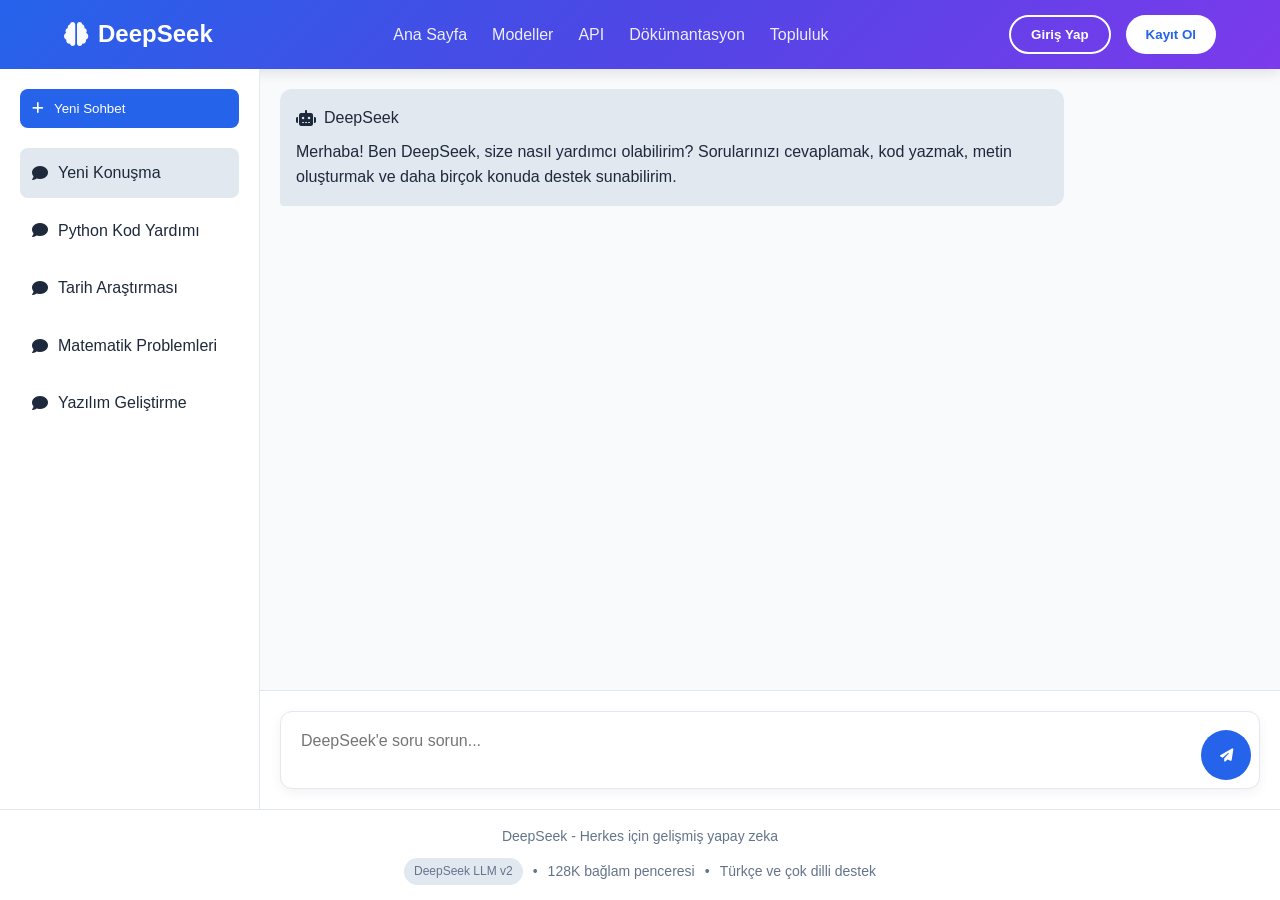
<file: deespeek.html>
<!DOCTYPE html>
<html lang="tr">
<head>
    <meta charset="UTF-8">
    <meta name="viewport" content="width=device-width, initial-scale=1.0">
    <title>DeepSeek Benzeri Yapay Zeka</title>
    <link rel="stylesheet" href="https://cdnjs.cloudflare.com/ajax/libs/font-awesome/6.4.0/css/all.min.css">
    <style>
        * {
            box-sizing: border-box;
            margin: 0;
            padding: 0;
            font-family: 'Segoe UI', Tahoma, Geneva, Verdana, sans-serif;
        }
        
        :root {
            --primary: #2563eb;
            --primary-dark: #1e40af;
            --secondary: #4f46e5;
            --accent: #7c3aed;
            --light: #f8fafc;
            --dark: #1e293b;
            --gray: #64748b;
            --light-gray: #e2e8f0;
            --success: #10b981;
            --warning: #f59e0b;
            --error: #ef4444;
            --gradient: linear-gradient(135deg, #2563eb, #4f46e5, #7c3aed);
        }
        
        body {
            background: var(--light);
            color: var(--dark);
            line-height: 1.6;
            min-height: 100vh;
            display: flex;
            flex-direction: column;
        }
        
        .header {
            background: var(--gradient);
            color: white;
            padding: 15px 5%;
            display: flex;
            justify-content: space-between;
            align-items: center;
            box-shadow: 0 4px 12px rgba(0, 0, 0, 0.1);
        }
        
        .logo {
            display: flex;
            align-items: center;
            gap: 10px;
            font-size: 24px;
            font-weight: 700;
        }
        
        .logo i {
            color: var(--light);
        }
        
        .nav-links {
            display: flex;
            gap: 25px;
        }
        
        .nav-links a {
            color: rgba(255, 255, 255, 0.9);
            text-decoration: none;
            font-weight: 500;
            transition: color 0.3s;
        }
        
        .nav-links a:hover {
            color: white;
        }
        
        .auth-buttons {
            display: flex;
            gap: 15px;
        }
        
        .btn {
            padding: 10px 20px;
            border-radius: 50px;
            font-weight: 600;
            cursor: pointer;
            transition: all 0.3s;
            border: none;
        }
        
        .btn-outline {
            background: transparent;
            border: 2px solid white;
            color: white;
        }
        
        .btn-primary {
            background: white;
            color: var(--primary);
        }
        
        .btn:hover {
            transform: translateY(-2px);
            box-shadow: 0 6px 12px rgba(0, 0, 0, 0.15);
        }
        
        .container {
            display: flex;
            flex: 1;
        }
        
        .sidebar {
            width: 260px;
            background: white;
            border-right: 1px solid var(--light-gray);
            padding: 20px;
            display: flex;
            flex-direction: column;
        }
        
        .new-chat-btn {
            background: var(--primary);
            color: white;
            border: none;
            padding: 12px;
            border-radius: 8px;
            margin-bottom: 20px;
            display: flex;
            align-items: center;
            gap: 10px;
            cursor: pointer;
            transition: background 0.3s;
        }
        
        .new-chat-btn:hover {
            background: var(--primary-dark);
        }
        
        .chat-history {
            flex: 1;
            overflow-y: auto;
        }
        
        .chat-history-item {
            padding: 12px;
            border-radius: 8px;
            margin-bottom: 8px;
            cursor: pointer;
            display: flex;
            align-items: center;
            gap: 10px;
            transition: background 0.3s;
        }
        
        .chat-history-item:hover {
            background: var(--light-gray);
        }
        
        .chat-history-item.active {
            background: var(--light-gray);
            font-weight: 500;
        }
        
        .main-content {
            flex: 1;
            display: flex;
            flex-direction: column;
        }
        
        .chat-container {
            flex: 1;
            overflow-y: auto;
            padding: 20px;
            display: flex;
            flex-direction: column;
            gap: 20px;
        }
        
        .message {
            max-width: 80%;
            padding: 16px;
            border-radius: 12px;
            line-height: 1.6;
        }
        
        .user-message {
            background: var(--primary);
            color: white;
            align-self: flex-end;
            border-bottom-right-radius: 4px;
        }
        
        .ai-message {
            background: var(--light-gray);
            color: var(--dark);
            align-self: flex-start;
            border-bottom-left-radius: 4px;
        }
        
        .message-header {
            display: flex;
            align-items: center;
            gap: 8px;
            margin-bottom: 8px;
            font-weight: 500;
        }
        
        .input-area {
            padding: 20px;
            border-top: 1px solid var(--light-gray);
            background: white;
        }
        
        .input-container {
            display: flex;
            gap: 12px;
            background: white;
            border: 1px solid var(--light-gray);
            border-radius: 12px;
            padding: 8px;
            box-shadow: 0 4px 12px rgba(0, 0, 0, 0.05);
        }
        
        #userInput {
            flex: 1;
            border: none;
            padding: 12px;
            font-size: 16px;
            resize: none;
            height: 60px;
            outline: none;
        }
        
        #sendBtn {
            background: var(--primary);
            color: white;
            border: none;
            width: 50px;
            height: 50px;
            border-radius: 50%;
            display: flex;
            align-items: center;
            justify-content: center;
            cursor: pointer;
            align-self: flex-end;
            transition: background 0.3s;
        }
        
        #sendBtn:hover {
            background: var(--primary-dark);
        }
        
        .footer {
            background: white;
            padding: 15px 5%;
            text-align: center;
            border-top: 1px solid var(--light-gray);
            color: var(--gray);
            font-size: 14px;
        }
        
        .model-info {
            display: flex;
            align-items: center;
            gap: 10px;
            justify-content: center;
            margin-top: 10px;
        }
        
        .model-badge {
            background: var(--light-gray);
            padding: 4px 10px;
            border-radius: 50px;
            font-size: 12px;
            font-weight: 500;
        }
        
        @media (max-width: 768px) {
            .sidebar {
                display: none;
            }
            
            .nav-links {
                display: none;
            }
            
            .message {
                max-width: 90%;
            }
        }
        
        .typing-indicator {
            display: flex;
            align-items: center;
            gap: 5px;
            padding: 10px;
            color: var(--gray);
        }
        
        .typing-dot {
            width: 8px;
            height: 8px;
            background: var(--gray);
            border-radius: 50%;
            animation: typingAnimation 1.4s infinite ease-in-out;
        }
        
        .typing-dot:nth-child(1) {
            animation-delay: 0s;
        }
        
        .typing-dot:nth-child(2) {
            animation-delay: 0.2s;
        }
        
        .typing-dot:nth-child(3) {
            animation-delay: 0.4s;
        }
        
        @keyframes typingAnimation {
            0%, 60%, 100% {
                transform: translateY(0);
            }
            30% {
                transform: translateY(-5px);
            }
        }
    </style>
</head>
<body>
    <header class="header">
        <div class="logo">
            <i class="fas fa-brain"></i>
            <span>DeepSeek</span>
        </div>
        
        <nav class="nav-links">
            <a href="#">Ana Sayfa</a>
            <a href="#">Modeller</a>
            <a href="#">API</a>
            <a href="#">Dökümantasyon</a>
            <a href="#">Topluluk</a>
        </nav>
        
        <div class="auth-buttons">
            <button class="btn btn-outline">Giriş Yap</button>
            <button class="btn btn-primary">Kayıt Ol</button>
        </div>
    </header>

    <div class="container">
        <aside class="sidebar">
            <button class="new-chat-btn">
                <i class="fas fa-plus"></i>
                Yeni Sohbet
            </button>
            
            <div class="chat-history">
                <div class="chat-history-item active">
                    <i class="fas fa-comment"></i>
                    <span>Yeni Konuşma</span>
                </div>
                <div class="chat-history-item">
                    <i class="fas fa-comment"></i>
                    <span>Python Kod Yardımı</span>
                </div>
                <div class="chat-history-item">
                    <i class="fas fa-comment"></i>
                    <span>Tarih Araştırması</span>
                </div>
                <div class="chat-history-item">
                    <i class="fas fa-comment"></i>
                    <span>Matematik Problemleri</span>
                </div>
                <div class="chat-history-item">
                    <i class="fas fa-comment"></i>
                    <span>Yazılım Geliştirme</span>
                </div>
            </div>
        </aside>
        
        <main class="main-content">
            <div class="chat-container" id="chatContainer">
                <div class="message ai-message">
                    <div class="message-header">
                        <i class="fas fa-robot"></i>
                        <span>DeepSeek</span>
                    </div>
                    <p>Merhaba! Ben DeepSeek, size nasıl yardımcı olabilirim? Sorularınızı cevaplamak, kod yazmak, metin oluşturmak ve daha birçok konuda destek sunabilirim.</p>
                </div>
            </div>
            
            <div class="input-area">
                <div class="input-container">
                    <textarea id="userInput" placeholder="DeepSeek'e soru sorun..."></textarea>
                    <button id="sendBtn">
                        <i class="fas fa-paper-plane"></i>
                    </button>
                </div>
            </div>
        </main>
    </div>

    <footer class="footer">
        <p>DeepSeek - Herkes için gelişmiş yapay zeka</p>
        <div class="model-info">
            <span class="model-badge">DeepSeek LLM v2</span>
            <span>•</span>
            <span>128K bağlam penceresi</span>
            <span>•</span>
            <span>Türkçe ve çok dilli destek</span>
        </div>
    </footer>

    <script>
        document.addEventListener('DOMContentLoaded', function() {
            const chatContainer = document.getElementById('chatContainer');
            const userInput = document.getElementById('userInput');
            const sendBtn = document.getElementById('sendBtn');
            
            // Yapay zeka yanıtları veritabanı
            const aiKnowledge = {
                'merhaba': 'Merhaba! Size nasıl yardımcı olabilirim?',
                'nasılsın': 'Ben bir yapay zeka modeliyim, ama sorduğunuz için teşekkürler! Size nasıl yardımcı olabilirim?',
                'teşekkür': 'Rica ederim! Başka nasıl yardımcı olabilirim?',
                'ne yapabilirsin': 'Metin oluşturabilir, sorularınızı cevaplayabilir, kod yazabilir, çeviri yapabilir, özet çıkarabilir ve çok daha fazlasını yapabilirim. Bana ne yapmamı istediğinizi söyleyin!',
                'deepseek': 'DeepSeek, gelişmiş doğal dil işleme yeteneklerine sahip bir yapay zeka modelidir. Çeşitli konularda soruları yanıtlayabilir, metin üretebilir ve birçok dilde iletişim kurabilir.',
                'ücretsiz mi': 'Evet, DeepSeek'in temel özellikleri tamamen ücretsizdir!',
                'kod yaz': 'Hangi programlama diliyle ve ne tür bir kod yazmamı istiyorsunuz?',
                'yardım': 'Size nasıl yardımcı olabilirim? Sorularınızı cevaplayabilir, konular hakkında bilgi verebilir, metin oluşturabilir veya kod yazabilirim.'
            };
            
            sendBtn.addEventListener('click', function() {
                sendMessage();
            });
            
            userInput.addEventListener('keydown', function(e) {
                if (e.key === 'Enter' && !e.shiftKey) {
                    e.preventDefault();
                    sendMessage();
                }
            });
            
            function sendMessage() {
                const message = userInput.value.trim();
                if (message === '') return;
                
                // Kullanıcı mesajını ekle
                addMessage(message, 'user');
                userInput.value = '';
                
                // Yapay zekanın cevap vermesi için biraz bekle
                setTimeout(() => {
                    // Yazıyor animasyonu
                    const typingIndicator = document.createElement('div');
                    typingIndicator.className = 'typing-indicator';
                    typingIndicator.innerHTML = `
                        <span>DeepSeek yazıyor</span>
                        <div class="typing-dot"></div>
                        <div class="typing-dot"></div>
                        <div class="typing-dot"></div>
                    `;
                    chatContainer.appendChild(typingIndicator);
                    chatContainer.scrollTop = chatContainer.scrollHeight;
                    
                    // Yanıtı hazırla ve göster
                    setTimeout(() => {
                        chatContainer.removeChild(typingIndicator);
                        const response = generateAIResponse(message);
                        addMessage(response, 'ai');
                    }, 1500);
                }, 500);
            }
            
            function addMessage(text, sender) {
                const messageDiv = document.createElement('div');
                messageDiv.classList.add('message');
                messageDiv.classList.add(sender === 'user' ? 'user-message' : 'ai-message');
                
                const messageHeader = document.createElement('div');
                messageHeader.className = 'message-header';
                
                if (sender === 'user') {
                    messageHeader.innerHTML = `<i class="fas fa-user"></i><span>Siz</span>`;
                } else {
                    messageHeader.innerHTML = `<i class="fas fa-robot"></i><span>DeepSeek</span>`;
                }
                
                const messageContent = document.createElement('p');
                messageContent.textContent = text;
                
                messageDiv.appendChild(messageHeader);
                messageDiv.appendChild(messageContent);
                
                chatContainer.appendChild(messageDiv);
                chatContainer.scrollTop = chatContainer.scrollHeight;
            }
            
            function generateAIResponse(message) {
                const lowerMessage = message.toLowerCase();
                
                // Önceden tanımlanmış yanıtları kontrol et
                for (const [key, value] of Object.entries(aiKnowledge)) {
                    if (lowerMessage.includes(key)) {
                        return value;
                    }
                }
                
                // Rastgele yanıtlar
                const randomResponses = [
                    "İlginç bir soru! Bununla ilgili daha fazla bilgi verebilirim.",
                    "Bu konuda size nasıl yardımcı olabilirim?",
                    "Biraz daha detay verebilir misiniz?",
                    "Bu konu hakkında daha fazla bilgi toplamak için verilerimi güncelliyorum.",
                    "DeepSeek olarak sürekli öğreniyor ve gelişiyorum.",
                    "Size en iyi şekilde yardımcı olabilmem için sorunuzu biraz daha açabilir misiniz?",
                    "Bu sorunuzu öğrenme veritabanıma ekliyorum, teşekkürler!",
                    "Açık kaynaklı bir proje olduğum için topluluk katkılarıyla sürekli gelişiyorum."
                ];
                
                return randomResponses[Math.floor(Math.random() * randomResponses.length)];
            }
        });
    </script>
</body>
</html>
</file>
